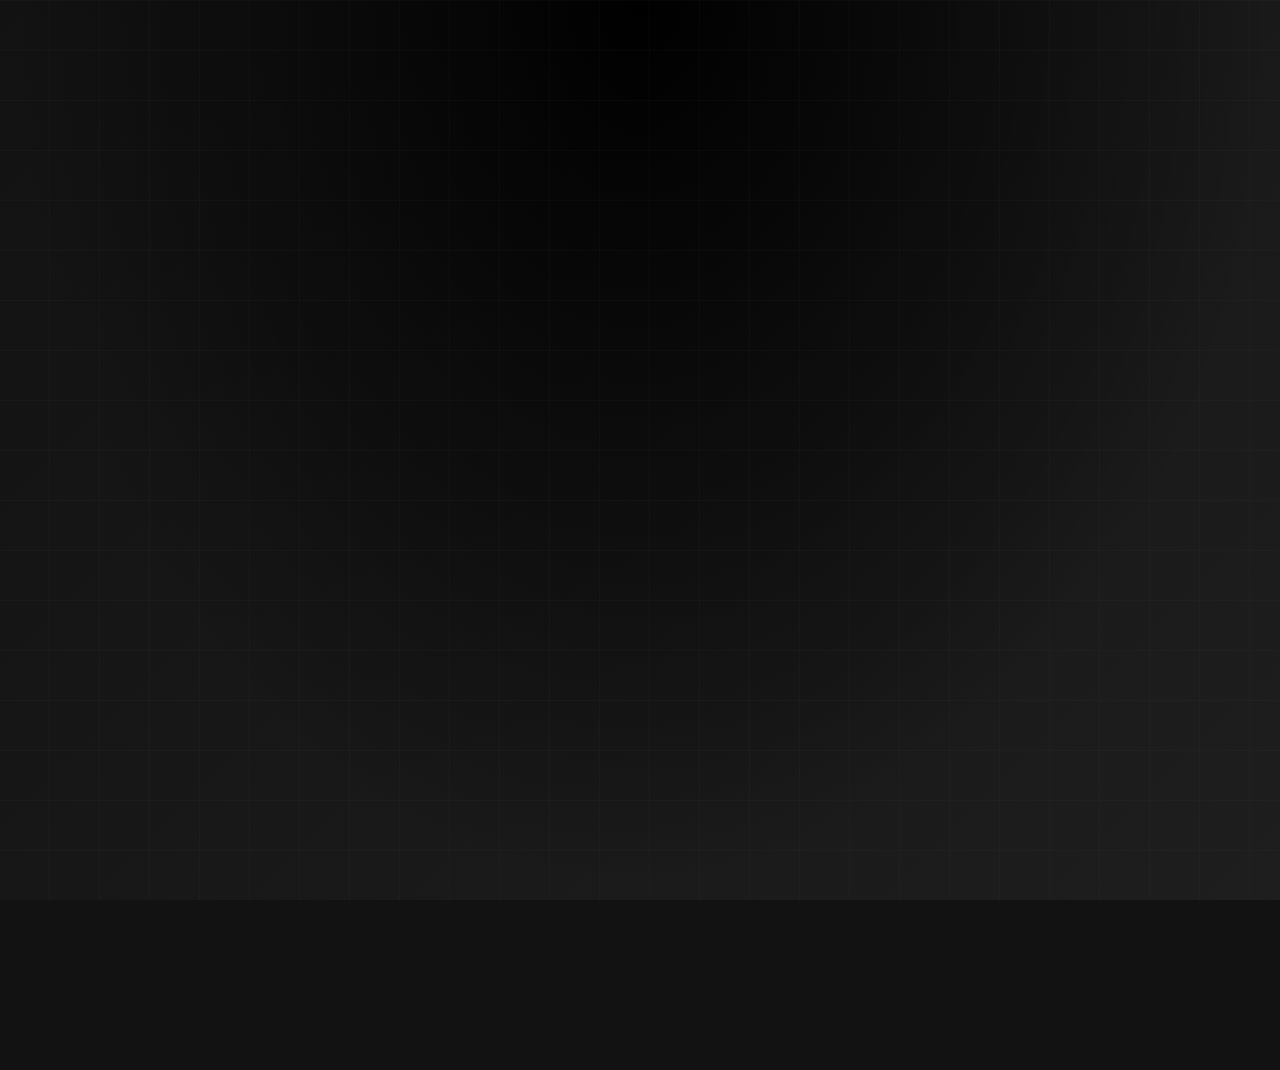
<file: index.html>
<!DOCTYPE html>
<html lang="en">
<head>
    <meta charset="UTF-8">
    <meta name="viewport" content="width=device-width, initial-scale=1.0">
    <title>ASTDX DPS Calculator</title>


    <link rel="preconnect" href="https://fonts.googleapis.com">
    <link rel="preconnect" href="https://fonts.gstatic.com" crossorigin>
    <link href="https://fonts.googleapis.com/css2?family=Fredoka:wght@300;400;500;600;700&display=swap" rel="stylesheet">
    <!-- ADDED FONT FOR THE NEW BACKGROUND -->
    <link href="https://fonts.googleapis.com/css2?family=Noto+Sans+JP:wght@900&display=swap" rel="stylesheet">


    <link rel="stylesheet" href="style.css">

    <script src="data.js" defer></script>
    <script src="unit_stats.js" defer></script>
    <script src="script.js" defer></script>
</head>
<body>
    <div class="background-design"></div>
    <main>
        <header class="app-header">
            <h1>ASTDX DPS Calculator</h1>
            <p class="subtitle">Ver 1.4.1 - Fixed</p>
            <p class="subtitle">Made by: @riifa_ (@Tr4pC14p on Roblox)</p>
        </header>

        <div class="calculator-container">
            <section class="calculator-card">
                <div class="input-section">
                    <label>Select a Unit</label>
                    <div class="unit-grid-container" id="unitGrid">

                    </div>

                    <div class="current-unit-display placeholder" id="currentUnitDisplay">
                        Select a unit by clicking its image.
                    </div>


                    <div id="unitLevelControl" class="control-group"></div>

                    <div id="traitSelectionControl" class="control-group"></div>


                    <div id="statRollsControl" class="control-group">
                        <label>Stat Rolls (%)</label>
                        <div class="stat-roll-inputs">
                            <div class="stat-roll-group">
                                <label for="dmgRollInput">DMG</label>
                                <div class="input-wrapper">
                                    <input type="number" id="dmgRollInput" min="0" max="15" step="0.01" placeholder="0 - 15">
                                    <span>%</span>
                                </div>
                            </div>
                            <div class="stat-roll-group">
                                <label for="rngRollInput">RNG</label>
                                <div class="input-wrapper">
                                    <input type="number" id="rngRollInput" min="0" max="12.5" step="0.01" placeholder="0 - 12.5">
                                    <span>%</span>
                                </div>
                            </div>
                            <div class="stat-roll-group">
                                <label for="spaRollInput">SPA</label>
                                <div class="input-wrapper">
                                    <input type="number" id="spaRollInput" min="0" max="10" step="0.01" placeholder="0 - 10">
                                    <span>%</span>
                                </div>
                            </div>
                        </div>
                    </div>

 
                    <div id="skillTreeControl" class="control-group"></div>
                </div>
            </section>


            <section class="output-card">
                <div class="dps-output-section placeholder" id="dpsOutputSection">

                </div>
            </section>
        </div>
    </main>
</body>
</html>
</file>
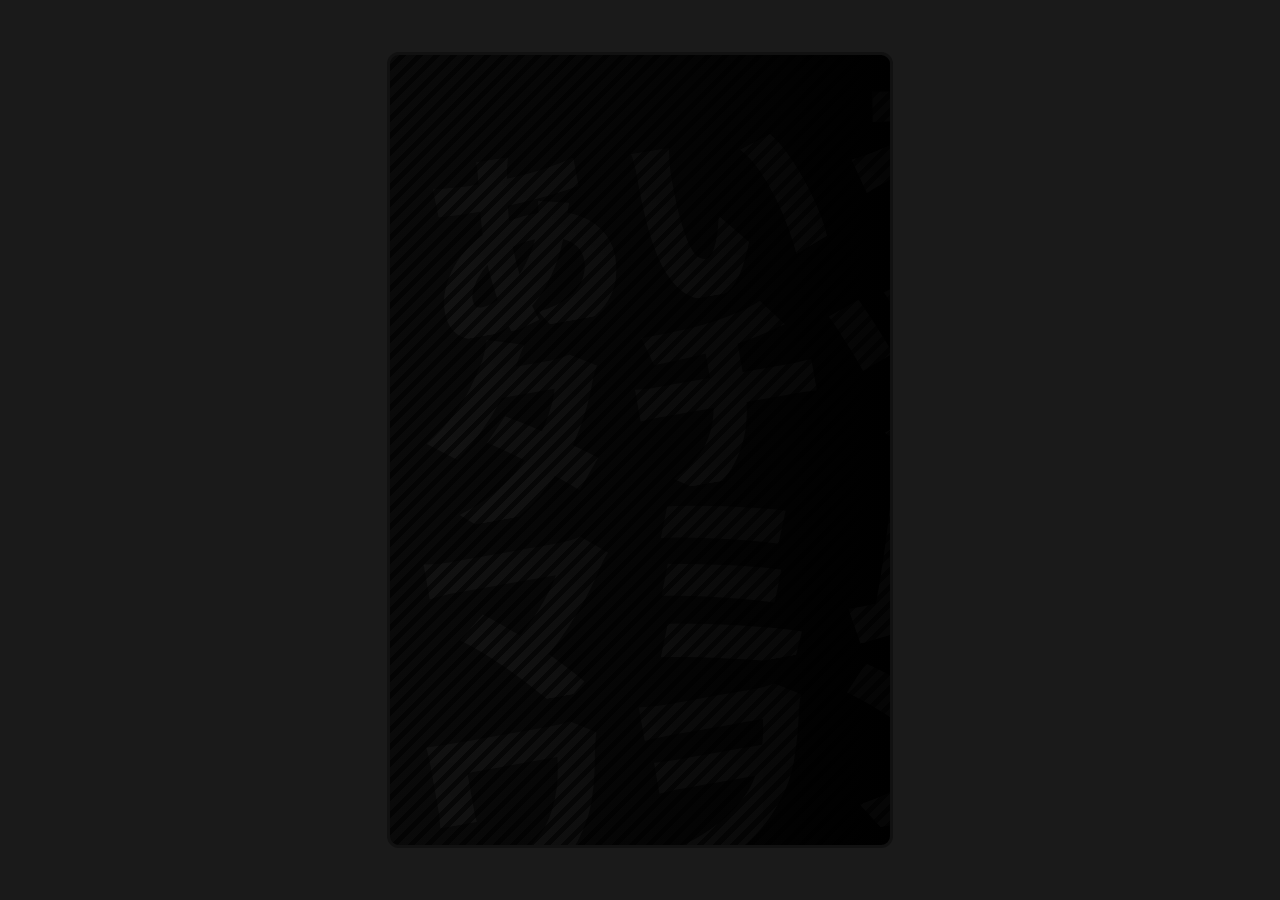
<file: background.html>
<!DOCTYPE html>
<html lang="en">
<head>
    <meta charset="UTF-8">
    <meta name="viewport" content="width=device-width, initial-scale=1.0">
    <title>background thing</title>
    <link rel="preconnect" href="https://fonts.googleapis.com">
    <link rel="preconnect" href="https://fonts.gstatic.com" crossorigin>
    <link href="https://fonts.googleapis.com/css2?family=Noto+Sans+JP:wght@900&display=swap" rel="stylesheet">
    
    <style>
        body {
            display: flex;
            justify-content: center;
            align-items: center;
            height: 100vh;
            margin: 0;
            background-color: #1a1a1a;
        }

        .replicated-background {
            width: 500px;
            height: 790px;
            border-radius: 12px;
            border: 3px solid #111;
            
            position: relative;
            overflow: hidden;

            background: linear-gradient(to right, #0a0a0a, #000000);
        }

        .replicated-background::before {
            content: '';
            position: absolute;
            top: 0; left: 0;
            width: 100%; height: 100%;
            z-index: 2;
            
            --stripe-opacity: 0.6;

            background: repeating-linear-gradient(
                135deg,
                transparent, transparent 7px,
                rgba(0, 0, 0, var(--stripe-opacity)) 7px,
                rgba(0, 0, 0, var(--stripe-opacity)) 12px
            );
        }

        .text-container {
            position: absolute;
            top: 0; left: 0;
            width: 100%; height: 100%;
            z-index: 1;

            display: flex;
            flex-direction: column;
            justify-content: center; 
        }
        
        .text-layer {
            width: 200%;
            display: flex;
            font-family: 'Noto Sans JP', sans-serif;
            font-weight: 900;
            white-space: nowrap;
            user-select: none;
            line-height: 0.9; 
            rotate: -10deg;
        }

        .text-layer span {
            display: block;
            width: 50%;
            padding: 0 20px;
        }

        .layer-1 {
            animation: scroll-right 35s linear infinite;
        }
        .layer-2 {
            animation: scroll-left 35s linear infinite;
        }
        .layer-3 {
            animation: scroll-right 35s linear infinite;
        }
        .layer-4 {
            animation: scroll-left 35s linear infinite;
        }

        .layer-1, .layer-2, .layer-3, .layer-4 {
            font-size: 13rem;
            background: linear-gradient(45deg, #5c5c5c, #000000);
            -webkit-background-clip: text;
            -webkit-text-fill-color: transparent;
            background-clip: text;
            opacity: 0.12;
        }

        @keyframes scroll-right {
            from { transform: translateX(-50%); }
            to   { transform: translateX(0); }
        }

        @keyframes scroll-left {
            from { transform: translateX(0); }
            to   { transform: translateX(-50%); }
        }

    </style>
</head>
<body>

    <div class="replicated-background">
        <div class="text-container">
            <div class="text-layer layer-1">
                <span>あいうえおかきくけこさしすせそ</span>
                <span>あいうえおかきくけこさしすせそ</span>
            </div>
            <div class="text-layer layer-2">
                <span>タチツテトナニヌネノハヒフヘホ</span>
                <span>タチツテトナニヌネノハヒフヘホ</span>
            </div>
            <div class="text-layer layer-3">
                <span>マミムメモヤユヨラリルレロ</span>
                <span>マミムメモヤユヨラリルレロ</span>
            </div>
            <div class="text-layer layer-4">
                <span>ワヲンアイウエオカキクケコサ</span>
                <span>ワヲンアイウエオカキクケコサ</span>
            </div>
        </div>
    </div>

</body>
</html>
</file>
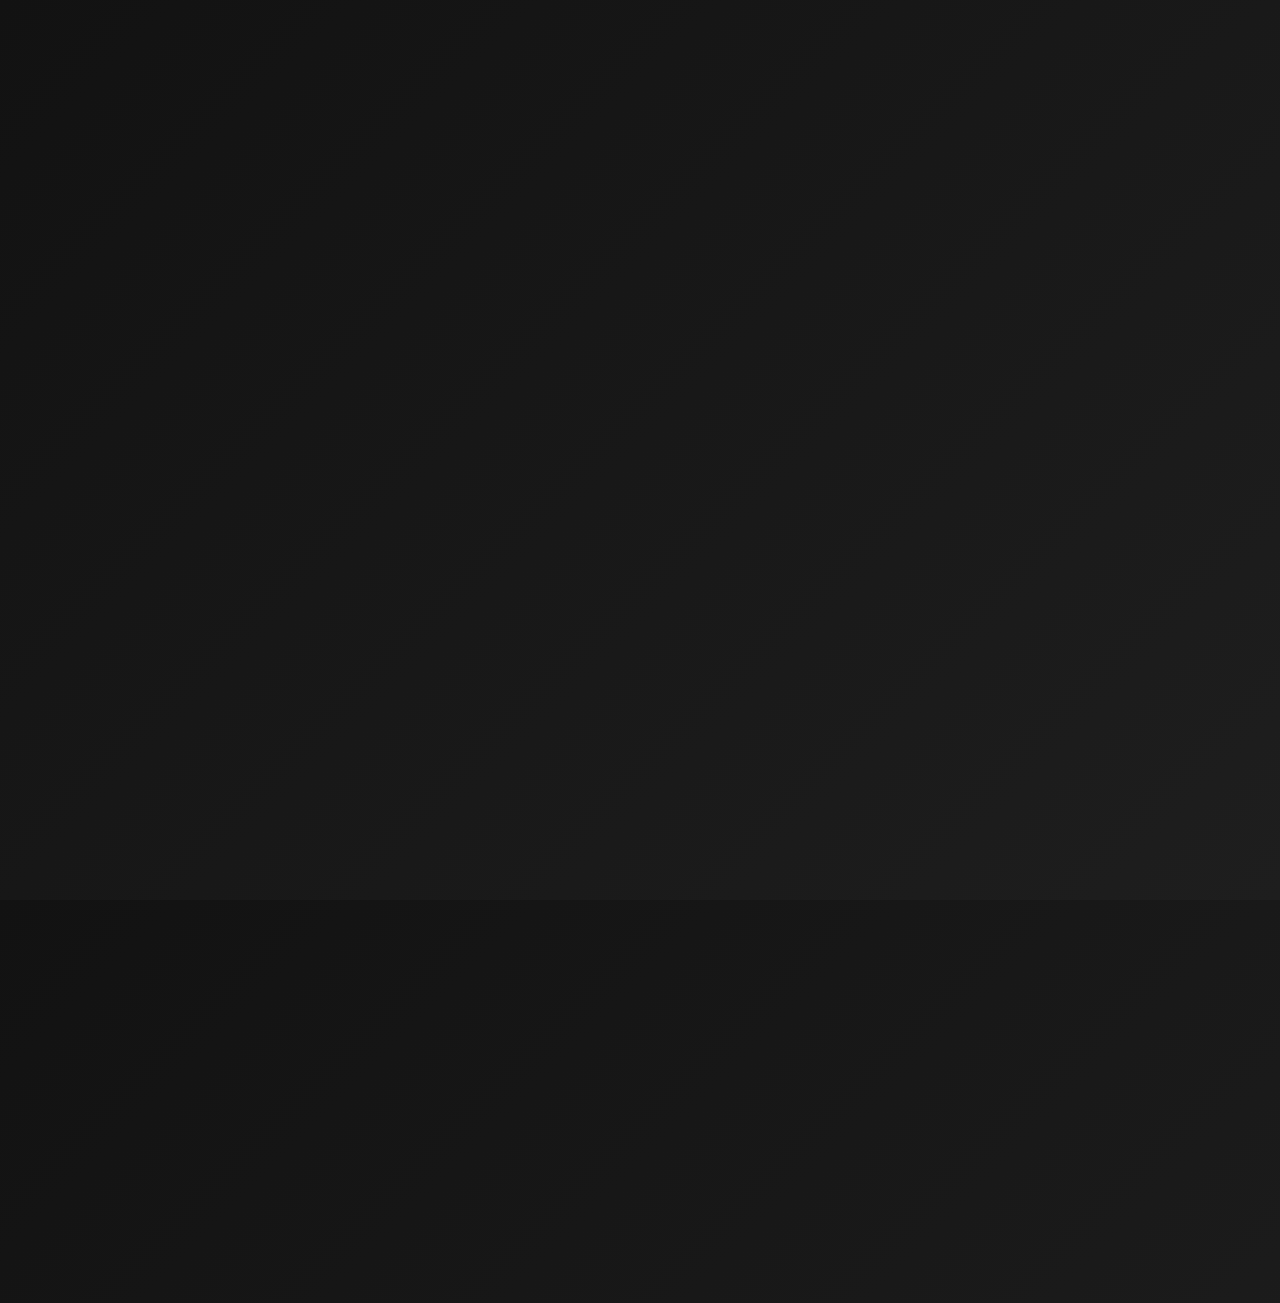
<file: main.html>
<!DOCTYPE html>
<html lang="en">
<head>
    <meta charset="UTF-8">
    <meta name="viewport" content="width=device-width, initial-scale=1.0">
    <title>ASTDX DPS Calculator</title>
    <!-- Google Fonts: Poppins for headings, Montserrat for body text -->
    <link rel="preconnect" href="https://fonts.googleapis.com">
    <link rel="preconnect" href="https://fonts.gstatic.com" crossorigin>
    <link href="https://fonts.googleapis.com/css2?family=Montserrat:wght@300;400;500;600&family=Poppins:wght@600;700&display=swap" rel="stylesheet">
</head>
<body>
    <main>
        <header class="app-header">
            <h1>ASTDX DPS Calculator</h1>
            <p class="subtitle">Ver 1.3.0</p>
        </header>

        <div class="calculator-container">
            <section class="calculator-card">
                <div class="input-section">
                    <label>Select a Unit</label>
                    <div class="unit-grid-container" id="unitGrid">
                        <!-- Units will be populated by JavaScript -->
                    </div>

                    <div class="current-unit-display placeholder" id="currentUnitDisplay">
                        Select a unit by clicking its image.
                    </div>

                    <!-- Unit Level Slider -->
                    <div id="unitLevelControl"></div>

                    <!-- Traits Selection Dropdown -->
                    <div id="traitSelectionControl" class="select-wrapper"></div>

                    <!-- Stat Rolls Input Section -->
                    <div id="statRollsControl">
                        <label>Stat Rolls (%)</label>
                        <div class="stat-roll-inputs">
                            <div class="stat-roll-group">
                                <label for="dmgRollInput">DMG</label>
                                <div class="input-wrapper">
                                    <input type="number" id="dmgRollInput" min="0" max="15" step="0.1" placeholder="0 - 15">
                                    <span>%</span>
                                </div>
                            </div>
                            <div class="stat-roll-group">
                                <label for="rngRollInput">RNG</label>
                                <div class="input-wrapper">
                                    <input type="number" id="rngRollInput" min="0" max="12.5" step="0.1" placeholder="0 - 12.5">
                                    <span>%</span>
                                </div>
                            </div>
                            <div class="stat-roll-group">
                                <label for="spaRollInput">SPA</label>
                                <div class="input-wrapper">
                                    <input type="number" id="spaRollInput" min="0" max="10" step="0.1" placeholder="0 - 10">
                                    <span>%</span>
                                </div>
                            </div>
                        </div>
                    </div>

                    <!-- Skill Tree Selection Dropdown -->
                    <div id="skillTreeControl" class="select-wrapper"></div>
                </div>
            </section>

            <section class="output-card">
                <div class="dps-output-section" id="dpsOutputSection">
                    <!-- Output will be dynamically generated here -->
                </div>
            </section>
        </div>
    </main>

    <script>
        let selectedUnit = '';
        let unitLevel = 80;
        let selectedTrait = 'Traitless';
        let dmgRoll = 0;
        let rngRoll = 0;
        let spaRoll = 0;
        let selectedSkillTree = 'None';

        const units = [
            { name: 'koishi1', path: './images/units/placeholder.png' }, { name: 'koishi2', path: './images/units/placeholder.png' },
            { name: 'koishi3', path: './images/units/placeholder.png' }, { name: 'koishi4', path: './images/units/placeholder.png' },
            { name: 'koishi5', path: './images/units/placeholder.png' }, { name: 'koishi6', path: './images/units/placeholder.png' },
            { name: 'koishi7', path: './images/units/placeholder.png' }, { name: 'koishi8', path: './images/units/placeholder.png' },
            { name: 'koishi9', path: './images/units/placeholder.png' }, { name: 'koishi10', path: './images/units/placeholder.png' },
            { name: 'koishi11', path: './images/units/placeholder.png' }, { name: 'koishi12', path: './images/units/placeholder.png' },
        ];

        const traitsData = [
            { "Traits": "Traitless", "Damage": 0, "Range": 0, "Spa": 0 }, 
            { "Traits": "Tank", "Damage": 0, "Range": 0, "Spa": 0 },
            { "Traits": "Perception 1", "Damage": 0, "Range": 0.03, "Spa": 0 }, 
            { "Traits": "Perception 2", "Damage": 0, "Range": 0.05, "Spa": 0 },
            { "Traits": "Perception 3", "Damage": 0, "Range": 0.07, "Spa": 0 }, 
            { "Traits": "Dexterity 1", "Damage": 0, "Range": 0, "Spa": 0.03 },
            { "Traits": "Dexterity 2", "Damage": 0, "Range": 0, "Spa": 0.05 }, 
            { "Traits": "Dexterity 3", "Damage": 0, "Range": 0, "Spa": 0.07 },
            { "Traits": "Prodigy", "Damage": 0, "Range": 0, "Spa": 0 }, 
            { "Traits": "Zenkai 1", "Damage": 0.05, "Range": 0, "Spa": 0 },
            { "Traits": "Zenkai 2", "Damage": 0.07, "Range": 0, "Spa": 0 }, 
            { "Traits": "Zenkai 3", "Damage": 0.1, "Range": 0, "Spa": 0 },
            { "Traits": "Midas", "Damage": 0, "Range": 0, "Spa": 0 }, 
            { "Traits": "Sharpshooter", "Damage": 0, "Range": 0.15, "Spa": 0 },
            { "Traits": "Tempest", "Damage": 0, "Range": 0, "Spa": 0.1 }, 
            { "Traits": "Companion", "Damage": 0, "Range": 0, "Spa": 0 },
            { "Traits": "Bloodlust", "Damage": 0.1, "Range": 0.1, "Spa": 0 }, 
            { "Traits": "Bloodlust (Max)", "Damage": 0.2, "Range": 0.1, "Spa": 0.1 },
            { "Traits": "Corrupted", "Damage": 0, "Range": 0.075, "Spa": 0.1 }, 
            { "Traits": "Genesis", "Damage": 0.125, "Range": 0.085, "Spa": 0.085 },
            { "Traits": "All Star", "Damage": 3, "Range": 0.1, "Spa": 0.1 }
        ];

        function selectUnit(unitName) {
            selectedUnit = unitName;
            updateSelectedUnit();
            updateOutputDisplay(); // Update output on new selection
            
            document.querySelectorAll('.unit-card.selected').forEach(card => card.classList.remove('selected'));
            const selectedCard = document.querySelector(`[data-unit="${unitName}"]`);
            if (selectedCard) selectedCard.classList.add('selected');
        }

        function updateSelectedUnit() {
            const displayElement = document.getElementById('currentUnitDisplay');
            const hasSelection = !!selectedUnit;
            displayElement.classList.toggle('placeholder', !hasSelection);
            displayElement.innerHTML = hasSelection
                ? `Current Unit: <span>${selectedUnit.replace(/_/g, ' ')}</span>`
                : 'Select a unit by clicking its image.';
        }
        
        // MODIFIED: This function now populates the output card with current inputs
        function updateOutputDisplay() {
            const outputSection = document.getElementById('dpsOutputSection');

            if (!selectedUnit) {
                outputSection.innerHTML = `
                    <h2>Future DPS Output</h2>
                    <p class="placeholder-text">
                        (This is where calculated DPS, stats, and graphs will appear.)
                    </p>`;
                outputSection.classList.add('placeholder');
                return;
            }
            
            outputSection.classList.remove('placeholder');

            outputSection.innerHTML = `
                <h2>Calculation Inputs</h2>
                <ul class="output-stats-list">
                    <li>
                        <strong>Unit:</strong>
                        <span class="value">${selectedUnit.replace(/_/g, ' ')}</span>
                    </li>
                    <li>
                        <strong>Level:</strong>
                        <span class="value">${unitLevel}</span>
                    </li>
                    <li>
                        <strong>Trait:</strong>
                        <span class="value">${selectedTrait}</span>
                    </li>
                    <li>
                        <strong>Stat Rolls:</strong>
                        <span class="value">DMG: ${dmgRoll}% / RNG: ${rngRoll}% / SPA: ${spaRoll}%</span>
                    </li>
                    <li>
                        <strong>Skill Tree:</strong>
                        <span class="value">${selectedSkillTree}</span>
                    </li>
                </ul>
                <div class="final-dps-placeholder">
                    <h3>Final DPS</h3>
                    <p>---</p>
                </div>
            `;
        }
        
        function createLevelSlider() {
            const controlDiv = document.getElementById('unitLevelControl');
            controlDiv.innerHTML = `
                <div class="level-slider-wrapper">
                    <div class="level-info">
                        <label for="unitLevelSlider">Unit Level: </label>
                        <span id="unitLevelValue">${unitLevel}</span>
                    </div>
                    <input type="range" id="unitLevelSlider" min="1" max="80" value="${unitLevel}">
                </div>`;
            
            document.getElementById('unitLevelSlider').oninput = function() {
                unitLevel = parseInt(this.value);
                document.getElementById('unitLevelValue').textContent = unitLevel;
                updateOutputDisplay(); // Update output on change
            };
        }

        function populateTraitsDropdown() {
            const controlDiv = document.getElementById('traitSelectionControl');
            const optionsHTML = traitsData.map(trait => `<option value="${trait.Traits}">${trait.Traits}</option>`).join('');
            controlDiv.innerHTML = `
                <label for="traitSelection">Select a Trait:</label>
                <select id="traitSelection">${optionsHTML}</select>`;
            
            document.getElementById('traitSelection').onchange = function() {
                selectedTrait = this.value;
                updateOutputDisplay(); // Update output on change
            };
        }
        
        function initializeStatRolls() {
            function handleInput(event, statVarSetter) {
                const input = event.target;
                const min = parseFloat(input.min);
                const max = parseFloat(input.max);
                let value = parseFloat(input.value);

                if (isNaN(value)) { statVarSetter(0); return; }
                if (value > max) { value = max; input.value = max; }
                else if (value < min) { value = min; input.value = min; }
                
                statVarSetter(value);
                updateOutputDisplay(); // Update output on change
            }

            document.getElementById('dmgRollInput').addEventListener('input', (e) => handleInput(e, val => dmgRoll = val));
            document.getElementById('rngRollInput').addEventListener('input', (e) => handleInput(e, val => rngRoll = val));
            document.getElementById('spaRollInput').addEventListener('input', (e) => handleInput(e, val => spaRoll = val));
        }

        function populateSkillTreeDropdown() {
            const controlDiv = document.getElementById('skillTreeControl');
            const options = ['None', 'Damage Tree', 'Range Tree', 'Speed Tree'];
            const optionsHTML = options.map(opt => `<option value="${opt}">${opt}</option>`).join('');
            controlDiv.innerHTML = `
                <label for="skillTreeSelection">Select Skill Tree:</label>
                <select id="skillTreeSelection">${optionsHTML}</select>`;
            
            document.getElementById('skillTreeSelection').onchange = function() {
                selectedSkillTree = this.value;
                updateOutputDisplay(); // Update output on change
            };
        }

        function createUnitCard(unit) {
            const fallbackImg = `https://via.placeholder.com/100x100/666666/ffffff?text=${encodeURIComponent(unit.name.substring(0, 3).toUpperCase())}`;
            return `<div class="unit-card" data-unit="${unit.name}"><img src="${unit.path}" alt="${unit.name}" onerror="this.src='${fallbackImg}'"><p>${unit.name.replace(/_/g, ' ')}</p></div>`;
        }

        function initializeUnits() {
            document.getElementById('unitGrid').innerHTML = units.map(createUnitCard).join('');
        }

        document.addEventListener('DOMContentLoaded', function() {
            initializeUnits();
            createLevelSlider();
            populateTraitsDropdown();
            initializeStatRolls();
            populateSkillTreeDropdown();
            updateSelectedUnit();
            updateOutputDisplay(); // Initial call to set placeholder

            document.getElementById('unitGrid').addEventListener('click', (event) => {
                const card = event.target.closest('.unit-card');
                if (card) { selectUnit(card.dataset.unit); }
            });
        });
    </script>

    <style>
        :root {
            --bg-dark: #121212; --bg-light-dark: #1e1e1e; --card-bg: #2a2a2a;
            --text-primary: #e0e0e0; --text-secondary: #a0a0a0; --accent-blue: #007bff;
            --accent-green: #28a745; --border-color: #444; --input-bg: #333;
            --shadow-color: rgba(0, 0, 0, 0.4); --font-poppins: 'Poppins', sans-serif;
            --font-montserrat: 'Montserrat', sans-serif;
        }
        * { box-sizing: border-box; margin: 0; padding: 0; }
        html { height: 100%; }
        body {
            font-family: var(--font-montserrat); color: var(--text-primary);
            background: linear-gradient(135deg, var(--bg-dark) 0%, var(--bg-light-dark) 100%);
            min-height: 100vh; overflow-y: scroll; -webkit-font-smoothing: antialiased;
            -moz-osx-font-smoothing: grayscale;
        }
        main {
            display: flex; flex-direction: column; gap: 2.5rem; align-items: center;
            padding: 2rem; max-width: 1500px;
            width: 100%; margin: 2rem auto;
            animation: fadeIn 0.8s ease-out 0.4s forwards; opacity: 0;
        }
        .app-header {
            text-align: center; animation: slideInTop 0.8s ease-out 0.2s forwards; opacity: 0;
        }
        .app-header h1 {
            font-family: var(--font-poppins); font-size: clamp(2rem, 5vw, 3.5rem);
            color: var(--accent-blue); margin-bottom: 0.5rem;
            text-shadow: 0 0 15px rgba(0, 123, 255, 0.4), 0 0 30px rgba(0, 123, 255, 0.2);
        }
        .app-header .subtitle {
            font-size: clamp(0.9rem, 2vw, 1.2rem); color: var(--text-secondary); font-weight: 300;
        }
        .calculator-container { display: flex; gap: 2rem; width: 100%; align-items: flex-start; }
        .calculator-card, .output-card {
            background-color: var(--card-bg); border-radius: 15px; padding: 2.5rem;
            box-shadow: 0 10px 30px var(--shadow-color); border: 1px solid var(--border-color);
            transition: transform 0.3s ease, box-shadow 0.3s ease;
            display: flex; flex-direction: column;
        }
        .calculator-card { flex: 2; }
        .output-card { flex: 3; }
        .calculator-card:hover, .output-card:hover { transform: translateY(-5px); box-shadow: 0 15px 40px var(--shadow-color); }
        .input-section { display: flex; flex-direction: column; gap: 0.8rem; }
        .input-section > label { font-size: 1.1rem; font-weight: 500; color: var(--text-primary); margin-bottom: 0.5rem; }
        .unit-grid-container {
            display: grid; grid-template-columns: repeat(auto-fill, minmax(100px, 1fr));
            gap: 1rem; padding: 1rem; max-height: 400px; overflow-y: auto;
            border: 1px solid var(--border-color); border-radius: 8px; background-color: var(--input-bg);
        }
        .unit-card {
            display: flex; flex-direction: column; align-items: center; gap: 0.5rem;
            padding: 0.75rem; border: 2px solid transparent; border-radius: 10px;
            background-color: var(--card-bg); cursor: pointer; transition: all 0.2s ease-in-out;
            text-align: center; box-shadow: 0 4px 10px rgba(0, 0, 0, 0.2);
        }
        .unit-card:hover { border-color: var(--accent-blue); transform: translateY(-3px); }
        .unit-card.selected { border-color: var(--accent-green); box-shadow: 0 0 0 4px rgba(40, 167, 69, 0.4); }
        .unit-card img { width: 90px; height: 90px; object-fit: cover; border-radius: 8px; }
        .unit-card p { font-size: 0.85rem; font-weight: 500; color: var(--text-primary); text-transform: capitalize; pointer-events: none; }
        .unit-grid-container::-webkit-scrollbar { width: 8px; }
        .unit-grid-container::-webkit-scrollbar-track { background: var(--bg-dark); }
        .unit-grid-container::-webkit-scrollbar-thumb { background: var(--accent-blue); border-radius: 10px; }
        .current-unit-display { font-size: 0.95rem; color: var(--text-secondary); margin-top: 0.5rem; }
        .current-unit-display span { font-weight: 600; color: var(--accent-blue); text-transform: capitalize; }
        .current-unit-display.placeholder { font-style: italic; }
        
        #unitLevelControl, #traitSelectionControl, #statRollsControl, #skillTreeControl {
            margin-top: 1rem; padding-top: 1rem; border-top: 1px dashed var(--border-color);
        }
        .level-slider-wrapper, .select-wrapper, #statRollsControl {
            display: flex; flex-direction: column; gap: 0.8rem; align-items: flex-start;
        }
        .level-info label, .select-wrapper > label, #statRollsControl > label { font-size: 1.1rem; font-weight: 500; }
        .level-info { display: flex; align-items: center; gap: 0.5rem; }
        .level-info #unitLevelValue { font-size: 1.1rem; font-weight: 600; color: var(--accent-green); }
        #unitLevelSlider { width: 100%; -webkit-appearance: none; appearance: none; background: transparent; cursor: pointer; }
        #unitLevelSlider::-webkit-slider-runnable-track { background: var(--input-bg); border-radius: 5px; height: 8px; }
        #unitLevelSlider::-webkit-slider-thumb {
            -webkit-appearance: none; appearance: none; background-color: var(--accent-blue); border: 1px solid var(--text-primary);
            border-radius: 50%; width: 20px; height: 20px; margin-top: -6px;
        }
        .select-wrapper { position: relative; width: 100%; }
        #traitSelection, #skillTreeSelection {
            width: 100%; padding: 0.75rem 1rem; background-color: var(--input-bg); border: 1px solid var(--border-color);
            border-radius: 8px; color: var(--text-primary); font-family: var(--font-montserrat); font-size: 1rem;
            appearance: none; -webkit-appearance: none; cursor: pointer;
            background-image: url("data:image/svg+xml,%3Csvg xmlns='http://www.w3.org/2000/svg' viewBox='0 0 24 24' fill='%23a0a0a0'%3E%3Cpath d='M7 10l5 5 5-5z'/%3E%3C/svg%3E");
            background-repeat: no-repeat; background-position: right 0.75rem center; background-size: 1.25rem;
        }
        #traitSelection:focus, #skillTreeSelection:focus { outline: none; border-color: var(--accent-blue); }

        .stat-roll-inputs { display: grid; grid-template-columns: repeat(3, 1fr); gap: 1rem; width: 100%; }
        .stat-roll-group { display: flex; flex-direction: column; gap: 0.5rem; }
        .stat-roll-group > label { font-size: 0.9rem; color: var(--text-secondary); font-weight: 500; }
        .stat-roll-group .input-wrapper { position: relative; display: flex; align-items: center; }
        .stat-roll-group input[type="number"] {
            width: 100%; padding: 0.75rem 2.2rem 0.75rem 1rem; background-color: var(--input-bg);
            border: 1px solid var(--border-color); border-radius: 8px; color: var(--text-primary);
            font-size: 1rem; -moz-appearance: textfield;
        }
        .stat-roll-group input[type="number"]::-webkit-outer-spin-button,
        .stat-roll-group input[type="number"]::-webkit-inner-spin-button { -webkit-appearance: none; margin: 0; }
        .stat-roll-group input[type="number"]:focus { outline: none; border-color: var(--accent-blue); }
        .stat-roll-group .input-wrapper span { position: absolute; right: 1rem; color: var(--text-secondary); pointer-events: none; }

        /* MODIFIED/NEW: Styles for the output section */
        .dps-output-section {
            background-color: var(--bg-light-dark); border-radius: 10px; padding: 1.5rem;
            border: 1px dashed var(--border-color); flex-grow: 1; 
            display: flex; flex-direction: column; justify-content: flex-start;
            text-align: left;
        }
        .dps-output-section.placeholder {
            justify-content: center;
            text-align: center;
        }
        .dps-output-section h2 {
            font-family: var(--font-poppins); font-size: 1.8rem; color: var(--accent-green);
            margin-bottom: 1.5rem; text-shadow: 0 0 10px rgba(40, 167, 69, 0.3);
            text-align: center;
        }
        .dps-output-section .placeholder-text { color: var(--text-secondary); font-style: italic; font-size: 0.9rem; }

        .output-stats-list {
            list-style: none; padding: 0; margin: 0;
            display: flex; flex-direction: column; gap: 1rem;
            width: 100%;
        }
        .output-stats-list li {
            display: flex; justify-content: space-between; align-items: center;
            padding-bottom: 1rem;
            border-bottom: 1px solid var(--border-color);
            font-size: 1rem;
        }
        .output-stats-list li:last-child {
            border-bottom: none;
        }
        .output-stats-list li strong {
            color: var(--text-secondary);
            font-weight: 500;
        }
        .output-stats-list li .value {
            color: var(--text-primary);
            font-weight: 600;
            text-align: right;
            text-transform: capitalize;
        }

        .final-dps-placeholder {
            margin-top: auto; /* Pushes to the bottom */
            padding-top: 1.5rem;
            border-top: 1px solid var(--border-color);
            text-align: center;
        }
        .final-dps-placeholder h3 {
            font-family: var(--font-poppins);
            color: var(--accent-blue);
            font-size: 1.5rem;
            margin-bottom: 0.5rem;
        }
        .final-dps-placeholder p {
            font-size: 2.5rem;
            font-weight: 700;
            color: var(--text-secondary);
        }
        
        @keyframes fadeIn { from { opacity: 0; } to { opacity: 1; } }
        @keyframes slideInTop { from { transform: translateY(-20px); opacity: 0; } to { transform: translateY(0); opacity: 1; } }
        
        @media (max-width: 1024px) { .calculator-container { flex-direction: column; } }
        @media (max-width: 768px) {
            main { padding: 1rem; gap: 2rem; margin: 1.5rem auto; }
            .app-header h1 { font-size: 2.5rem; }
            .calculator-card, .output-card { padding: 1.8rem; }
            .dps-output-section h2 { font-size: 1.6rem; }
        }
        @media (max-width: 480px) {
            main { margin: 1rem auto; }
            .app-header h1 { font-size: 2rem; }
            .calculator-card, .output-card { padding: 1.5rem; }
            .unit-grid-container { grid-template-columns: repeat(auto-fill, minmax(70px, 1fr)); }
            .dps-output-section h2 { font-size: 1.4rem; }
            .stat-roll-inputs { grid-template-columns: 1fr; gap: 0.75rem; }
            .output-stats-list li { flex-direction: column; align-items: flex-start; gap: 0.25rem; }
            .output-stats-list li .value { text-align: left; }
            .final-dps-placeholder p { font-size: 2rem; }
        }
    </style>
</body>
</html>
</file>
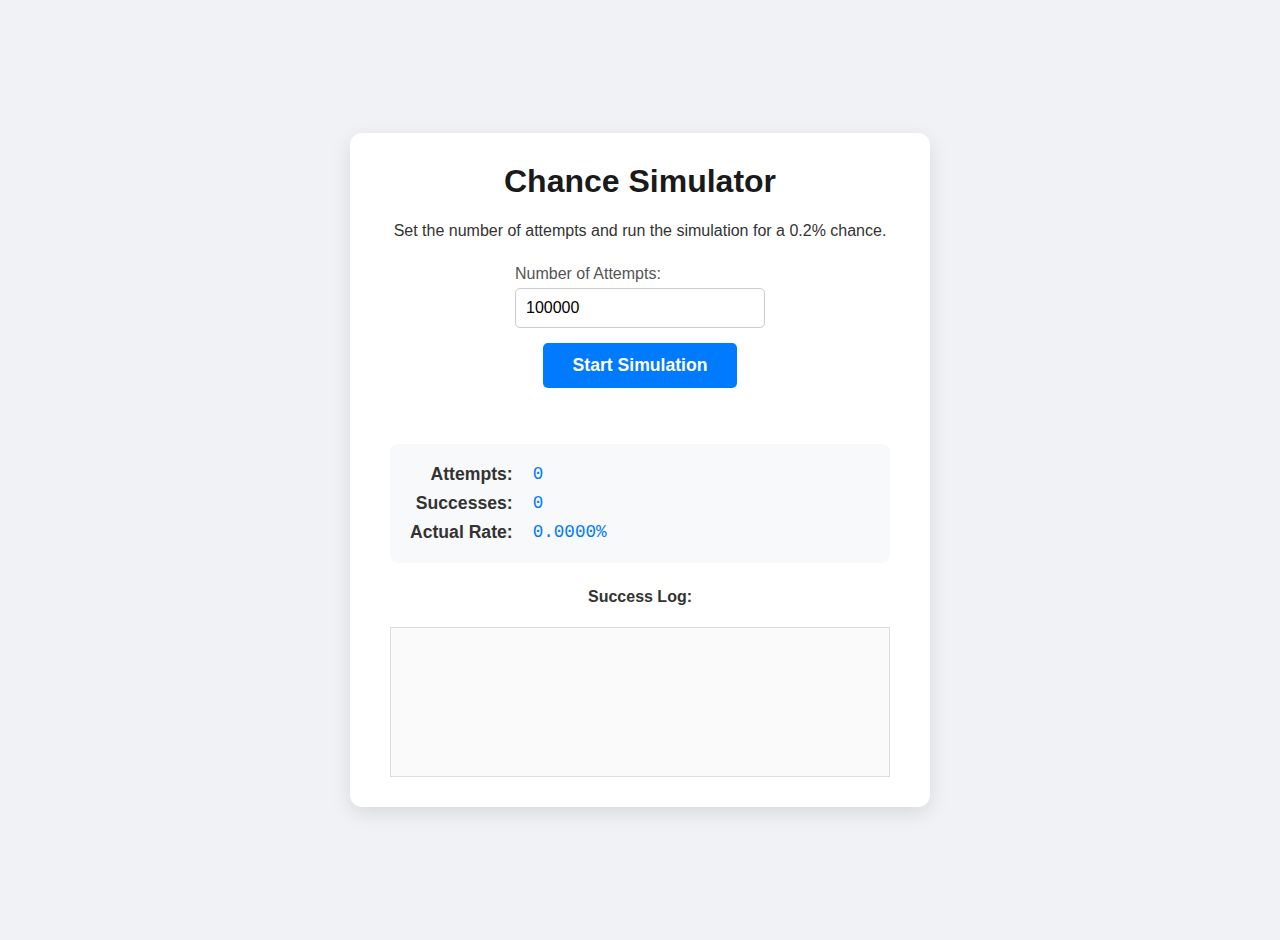
<file: roll.html>
<!DOCTYPE html>
<html lang="en">
<head>
    <meta charset="UTF-8">
    <meta name="viewport" content="width=device-width, initial-scale=1.0">
    <title>Advanced Chance Simulator</title>
    <style>
        body {
            font-family: -apple-system, BlinkMacSystemFont, "Segoe UI", Roboto, Helvetica, Arial, sans-serif;
            display: flex;
            justify-content: center;
            align-items: center;
            min-height: 100vh;
            margin: 0;
            background-color: #f0f2f5;
            color: #333;
            padding: 20px;
        }
        .container {
            width: 100%;
            max-width: 500px;
            text-align: center;
            padding: 30px 40px;
            background-color: white;
            border-radius: 12px;
            box-shadow: 0 6px 20px rgba(0, 0, 0, 0.1);
        }
        h1 {
            color: #1a1a1a;
            margin-top: 0;
        }
        .controls {
            display: flex;
            flex-direction: column;
            gap: 15px;
            margin: 25px 0;
            align-items: center;
        }
        .input-group {
            display: flex;
            flex-direction: column;
            align-items: flex-start;
            width: 100%;
            max-width: 250px;
        }
        .input-group label {
            margin-bottom: 5px;
            font-weight: 500;
            color: #555;
        }
        #attemptsInput {
            width: 100%;
            padding: 10px;
            font-size: 1rem;
            border-radius: 5px;
            border: 1px solid #ccc;
            box-sizing: border-box; /* Important for padding and width */
        }
        #startButton {
            padding: 12px 30px;
            font-size: 1.1rem;
            font-weight: bold;
            cursor: pointer;
            border: none;
            border-radius: 5px;
            background-color: #007bff;
            color: white;
            transition: background-color 0.2s, transform 0.1s;
        }
        #startButton:hover {
            background-color: #0056b3;
        }
        #startButton:disabled {
            background-color: #999;
            cursor: not-allowed;
        }
        #progress {
            width: 100%;
            height: 10px;
            margin-top: 10px;
        }
        .stats {
            display: grid;
            grid-template-columns: auto 1fr;
            gap: 8px 20px;
            text-align: left;
            font-size: 1.1rem;
            margin: 25px 0;
            padding: 20px;
            background-color: #f8f9fa;
            border-radius: 8px;
        }
        .stats .label {
            font-weight: bold;
            color: #333;
            text-align: right;
        }
        .stats .value {
            font-family: monospace;
            color: #007bff;
        }
        #log {
            font-size: 0.9rem;
            font-family: monospace;
            height: 150px;
            width: 100%;
            overflow-y: scroll;
            border: 1px solid #ddd;
            background-color: #fafafa;
            padding: 10px;
            text-align: left;
            box-sizing: border-box; /* Ensures padding is included in width */
        }
    </style>
</head>
<body>

    <div class="container">
        <h1>Chance Simulator</h1>
        <p>Set the number of attempts and run the simulation for a 0.2% chance.</p>

        <div class="controls">
            <div class="input-group">
                <label for="attemptsInput">Number of Attempts:</label>
                <input type="number" id="attemptsInput" value="100000" min="1">
            </div>
            <button id="startButton">Start Simulation</button>
            <progress id="progressBar" value="0" max="100" style="visibility: hidden;"></progress>
        </div>

        <div class="stats">
            <div class="label">Attempts:</div><div class="value" id="attempts">0</div>
            <div class="label">Successes:</div><div class="value" id="successes">0</div>
            <div class="label">Actual Rate:</div><div class="value" id="rate">0.0000%</div>
        </div>
        
        <h4>Success Log:</h4>
        <div id="log"></div>
    </div>

    <script>
        // --- CONFIGURATION ---
        const CHANCE = 0.002; // This is 0.2%
        const CHUNK_SIZE = 50000; // Process 50,000 attempts at a time to prevent freezing

        // --- DOM ELEMENTS ---
        const startButton = document.getElementById('startButton');
        const attemptsInput = document.getElementById('attemptsInput');
        const progressBar = document.getElementById('progressBar');
        
        const attemptsSpan = document.getElementById('attempts');
        const successesSpan = document.getElementById('successes');
        const rateSpan = document.getElementById('rate');
        const logDiv = document.getElementById('log');

        // --- STATE VARIABLES ---
        let totalAttempts = 0;
        let currentAttempts = 0;
        let successes = 0;
        let isRunning = false;

        // --- The core simulation function ---
        function runSimulationChunk() {
            if (currentAttempts >= totalAttempts || !isRunning) {
                // Simulation is finished or stopped
                finalizeSimulation();
                return;
            }

            const attemptsInThisChunk = Math.min(CHUNK_SIZE, totalAttempts - currentAttempts);
            for (let i = 0; i < attemptsInThisChunk; i++) {
                if (Math.random() < CHANCE) {
                    successes++;
                    logSuccess(currentAttempts + i + 1);
                }
            }
            currentAttempts += attemptsInThisChunk;
            
            updateDisplay();
            
            // Schedule the next chunk to run without blocking the UI
            setTimeout(runSimulationChunk, 0);
        }
        
        function finalizeSimulation() {
            isRunning = false;
            updateDisplay(); // Final update
            startButton.disabled = false;
            attemptsInput.disabled = false;
            startButton.textContent = 'Start Simulation';
            console.log("Simulation finished.");
        }
        
        // --- Helper function to update the numbers on the screen ---
        function updateDisplay() {
            attemptsSpan.textContent = currentAttempts.toLocaleString();
            successesSpan.textContent = successes.toLocaleString();
            
            const currentRate = currentAttempts > 0 ? (successes / currentAttempts) * 100 : 0;
            rateSpan.textContent = currentRate.toFixed(4) + '%';
            
            progressBar.value = (currentAttempts / totalAttempts) * 100;
        }

        // --- Helper function to add a message to the log on success ---
        function logSuccess(attemptNumber) {
            const logEntry = document.createElement('div');
            logEntry.textContent = `Success #${successes} at attempt ${attemptNumber.toLocaleString()}`;
            logDiv.prepend(logEntry); // Add new log to the top
        }
        
        // --- Event Listener for the button ---
        startButton.addEventListener('click', () => {
            const desiredAttempts = parseInt(attemptsInput.value, 10);
            
            if (isNaN(desiredAttempts) || desiredAttempts <= 0) {
                alert("Please enter a valid number of attempts greater than 0.");
                return;
            }

            // --- Reset state for a new simulation ---
            totalAttempts = desiredAttempts;
            currentAttempts = 0;
            successes = 0;
            isRunning = true;
            logDiv.innerHTML = ''; // Clear previous log
            
            // --- Update UI for running state ---
            startButton.disabled = true;
            attemptsInput.disabled = true;
            startButton.textContent = 'Running...';
            progressBar.style.visibility = 'visible';
            
            updateDisplay();
            
            // --- Start the simulation ---
            runSimulationChunk();
        });
    </script>

</body>
</html>
</file>
<file: style.css>
:root {
    --bg-dark: #121212;
    --bg-light-dark: #1e1e1e;
    --card-bg: #2a2a2a;
    --text-primary: #e0e0e0;
    --text-secondary: #a0a0a0;
    --accent-blue: #007bff;
    --accent-green: #00FFA3; /* Vibrant green */
    --border-color: #444;
    --input-bg: #333;
    --shadow-color: rgba(0, 0, 0, 0.4);
    --font-poppins: 'Fredoka', sans-serif;
    --font-montserrat: 'Fredoka', sans-serif;
}

/* --- Base & Reset --- */
* {
    box-sizing: border-box;
    margin: 0;
    padding: 0;
}

html {
    height: 100%;
}

body {
    font-family: var(--font-montserrat);
    color: var(--text-primary);
    background-color: var(--bg-dark);
    min-height: 100vh;
    overflow-y: scroll;
    -webkit-font-smoothing: antialiased;
    -moz-osx-font-smoothing: grayscale;
}

.background-design {
    position: fixed;
    top: 0;
    left: 0;
    width: 100%;
    height: 100%;
    z-index: -1;
    background-color: var(--bg-dark);
    background-image:
        repeating-linear-gradient(0deg, transparent, transparent 49px, rgba(255, 255, 255, 0.04) 50px),
        repeating-linear-gradient(90deg, transparent, transparent 49px, rgba(255, 255, 255, 0.04) 50px),
        radial-gradient(ellipse at 50% 0%, rgb(0, 0, 0) 0%, transparent 70%),
        linear-gradient(135deg, var(--bg-dark) 0%, var(--bg-light-dark) 100%);
    background-size: 50px 50px, 50px 50px, 100% 100%, 100% 100%;
    animation: scroll-background 20s linear infinite;
}

main {
    display: flex;
    flex-direction: column;
    gap: 2.5rem;
    align-items: center;
    padding: 2rem;
    max-width: 1500px;
    width: 100%;
    margin: 2rem auto;
    animation: fadeIn 0.8s ease-out 0.4s forwards;
    opacity: 0;
}

.app-header {
    text-align: center;
    animation: slideInTop 0.8s ease-out 0.2s forwards;
    opacity: 0;
}

.calculator-container {
    display: flex;
    gap: 2rem;
    width: 100%;
    align-items: flex-start;
}

/* --- Cards --- */
.calculator-card, .output-card {
    background-color: var(--card-bg);
    border-radius: 15px;
    padding: 2.5rem;
    box-shadow: 0 10px 30px var(--shadow-color);
    border: 1px solid var(--border-color);
    transition: transform 0.3s ease, box-shadow 0.3s ease;
    display: flex;
    flex-direction: column;
}

.calculator-card {
    flex: 2;
    max-height: 95vh; 
    overflow-y: auto; 
}
.output-card { flex: 3; }
.calculator-card:hover, .output-card:hover {
    transform: translateY(-5px);
    box-shadow: 0 15px 40px var(--shadow-color);
}

/* --- Input Components --- */
.input-section {
    display: flex;
    flex-direction: column;
    gap: 0.8rem; 
}

.input-section > label {
    font-size: 1.1rem;
    font-weight: 500;
    color: var(--text-primary);
    margin-bottom: 0.5rem;
}

/* Unit Selection Header with Search */
.unit-selection-header {
    display: flex;
    justify-content: space-between;
    align-items: center;
    gap: 1rem;
    margin-bottom: 0.5rem;
}

.unit-selection-header label {
    font-size: 1.1rem;
    font-weight: 500;
    color: var(--text-primary);
    margin: 0;
    white-space: nowrap;
}

/* Search Bar Styling */
.search-bar-container {
    position: relative;
    width: 250px;
    max-width: 40%;
    flex-shrink: 0;
    flex-wrap: wrap;
}

#unitSearchInput {
    width: 100%;
    padding: 0.6rem 1rem 0.6rem 2.5rem;
    background-color: var(--input-bg);
    border: 1px solid var(--border-color);
    border-radius: 25px;
    color: var(--text-primary);
    font-family: var(--font-montserrat);
    font-size: 0.9rem;
    transition: all 0.3s ease;
    outline: none;
}

#unitSearchInput::placeholder {
    color: var(--text-secondary);
    font-style: italic;
}

#unitSearchInput:focus {
    border-color: var(--accent-blue);
    box-shadow: 0 0 0 3px rgba(0, 123, 255, 0.1);
    transform: translateY(-1px);
}

.search-bar-container::before {
    content: '';
    position: absolute;
    left: 0.8rem;
    top: 50%;
    transform: translateY(-50%);
    width: 16px;
    height: 16px;
    pointer-events: none;
    opacity: 0.6;
    background-image: url("data:image/svg+xml,%3Csvg xmlns='http://www.w3.org/2000/svg' viewBox='0 0 24 24' fill='none' stroke='%23a0a0a0' stroke-width='2' stroke-linecap='round' stroke-linejoin='round'%3E%3Ccircle cx='11' cy='11' r='8'/%3E%3Cpath d='m21 21-4.35-4.35'/%3E%3C/svg%3E");
    background-size: contain;
    background-repeat: no-repeat;
    background-position: center;
    z-index: 1;
}

.search-bar-container:focus-within::before {
    opacity: 0.8;
}

.current-unit-display {
    font-size: 0.95rem;
    color: var(--text-secondary);
    margin-top: 0.5rem;
}
.current-unit-display span {
    font-weight: 600;
    color: var(--accent-blue);
    text-transform: capitalize;
}
.current-unit-display.placeholder { font-style: italic; }

.control-group {
    margin-top: 1rem;
    padding-top: 1rem;
    border-top: 1px dashed var(--border-color);
    display: flex;
    flex-direction: column;
    gap: 0.8rem;
    align-items: flex-start;
}

.control-group > label {
    font-size: 1.1rem;
    font-weight: 500;
}

/* Unit Grid */
.unit-grid-container {
    display: grid;
    grid-template-columns: repeat(auto-fill, minmax(100px, 1fr));
    gap: 1rem;
    padding: 1rem;
    max-height: 400px;
    overflow-y: auto;
    border: 1px solid var(--border-color);
    border-radius: 8px;
    background-color: var(--input-bg);
}

.unit-card {
    display: flex;
    flex-direction: column;
    align-items: center;
    gap: 0.5rem;
    padding: 0.75rem;
    border: 2px solid transparent;
    border-radius: 10px;
    background-color: var(--card-bg);
    cursor: pointer;
    transition: all 0.2s ease-in-out;
    text-align: center;
    box-shadow: 0 4px 10px rgba(0, 0, 0, 0.2);
}
.unit-card:hover {
    border-color: var(--accent-blue);
    transform: translateY(-3px);
}
.unit-card.selected {
    border-color: var(--accent-green);
    box-shadow: 0 0 0 4px #00ffa366;
}
.unit-card img {
    width: 90px;
    height: 90px;
    object-fit: cover;
    border-radius: 8px;
    pointer-events: none;
}
.unit-card p {
    font-size: 0.85rem;
    font-weight: 500;
    color: var(--text-primary);
    text-transform: capitalize;
    pointer-events: none;
}


.unit-grid-container::-webkit-scrollbar,
.calculator-card::-webkit-scrollbar {
    width: 8px;
}

.calculator-card::-webkit-scrollbar {
    width: 5px;
}

.unit-grid-container::-webkit-scrollbar-track,
.calculator-card::-webkit-scrollbar-track {
    background: var(--bg-dark);
}

.unit-grid-container::-webkit-scrollbar-thumb {
    background: var(--accent-blue);
    border-radius: 10px;
}

.calculator-card::-webkit-scrollbar-thumb {
    background: #575757;
    border-radius: 10px;
}

/* Level Slider */
.level-info { display: flex; align-items: center; gap: 0.5rem; }
.level-info label { font-size: 1.1rem; font-weight: 500; }
.level-info #unitLevelValue {
    font-size: 1.1rem;
    font-weight: 600;
    color: var(--accent-green);
}
#unitLevelSlider {
    width: 100%;
    -webkit-appearance: none;
    appearance: none;
    background: transparent;
    cursor: pointer;
}
#unitLevelSlider::-webkit-slider-runnable-track {
    background: var(--input-bg);
    border-radius: 5px;
    height: 8px;
}
#unitLevelSlider::-webkit-slider-thumb {
    -webkit-appearance: none;
    appearance: none;
    background-color: var(--accent-blue);
    border: 1px solid var(--text-primary);
    border-radius: 50%;
    width: 20px;
    height: 20px;
    margin-top: -6px;
}

/* Dropdown Selects */
.select-wrapper { position: relative; width: 100%; }
#traitSelection, #skillTreeSelection, #onFieldBuffsSelection {
    width: 100%;
    padding: 0.75rem 1rem;
    background-color: var(--input-bg);
    border: 1px solid var(--border-color);
    border-radius: 8px;
    color: var(--text-primary);
    font-family: var(--font-montserrat);
    font-size: 1rem;
    appearance: none;
    -webkit-appearance: none;
    cursor: pointer;
    background-image: url("data:image/svg+xml,%3Csvg xmlns='http://www.w3.org/2000/svg' viewBox='0 0 24 24' fill='%23a0a0a0'%3E%3Cpath d='M7 10l5 5 5-5z'/%3E%3C/svg%3E");
    background-repeat: no-repeat;
    background-position: right 0.75rem center;
    background-size: 1.25rem;
}
#traitSelection:focus, #skillTreeSelection:focus, #onFieldBuffsSelection:focus {
    outline: none;
    border-color: var(--accent-blue);
}

/* Trait Roll UI */
.trait-roll-container {
    display: flex;
    align-items: center;
    gap: 1rem;
    width: 100%;
}
.trait-roll-container .select-wrapper {
    flex-grow: 1;
}
.roll-btn {
    background-color: #9b59b6;
    color: white;
    border: 1px solid #8e44ad;
    padding: 0.65rem 1.25rem;
    border-radius: 6px;
    font-family: var(--font-montserrat);
    font-weight: 600;
    cursor: pointer;
    transition: all 0.2s ease;
    white-space: nowrap;
}
.roll-btn:hover {
    background-color: #8e44ad;
    transform: translateY(-2px);
    box-shadow: 0 4px 10px rgba(142, 68, 173, 0.4);
}
.roll-counter-wrapper {
    font-size: 0.9rem;
    color: var(--text-secondary);
    white-space: nowrap;
}
#rollCounter {
    font-weight: 700;
    color: var(--text-primary);
    background-color: var(--input-bg);
    padding: 0.2rem 0.5rem;
    border-radius: 4px;
    margin-left: 0.25rem;
}


/* Stat Roll Inputs */
.stat-roll-inputs {
    display: grid;
    grid-template-columns: repeat(3, 1fr);
    gap: 1rem;
    width: 100%;
}
.stat-roll-group {
    display: flex;
    flex-direction: column;
    gap: 0.5rem;
}
.stat-roll-group > label {
    font-size: 0.9rem;
    color: var(--text-secondary);
    font-weight: 500;
}
.stat-roll-group .input-wrapper {
    position: relative;
    display: flex;
    align-items: center;
}
.stat-roll-group input[type="number"] {
    width: 100%;
    padding: 0.75rem 2.2rem 0.75rem 1rem;
    background-color: var(--input-bg);
    border: 1px solid var(--border-color);
    border-radius: 8px;
    color: var(--text-primary);
    font-size: 1rem;
    -moz-appearance: textfield;
}
.stat-roll-group input[type="number"]::-webkit-outer-spin-button,
.stat-roll-group input[type="number"]::-webkit-inner-spin-button {
    -webkit-appearance: none;
    margin: 0;
}
.stat-roll-group input[type="number"]:focus {
    outline: none;
    border-color: var(--accent-blue);
}
.stat-roll-group .input-wrapper span {
    position: absolute;
    right: 1rem;
    color: var(--text-secondary);
    pointer-events: none;
}

/* --- Output Section --- */
.dps-output-section {
    border: 2px solid #333;
    position: relative; /* Crucial for absolute positioning of children */
    overflow: hidden;   /* Clips the scrolling text */
    background: none;   /* Remove the old static background */
    padding: 0;         /* Padding will be moved to the content wrapper */
    display: flex; /* Kept for structure, but children will manage layout */
    flex-direction: column;
    border-radius: 10px;
}
.dps-output-section.placeholder {
    justify-content: center;
    text-align: center;
    padding: 1.5rem; /* Add padding back for placeholder */
    background: #1a1a1a;
}
.dps-output-section .placeholder-text {
    color: var(--text-secondary);
    font-style: italic;
    font-size: 1.1rem;
}

/* --- START: New Hiragana Background Styles --- */
.hiragana-background {
    position: absolute;
    top: 0; left: 0;
    width: 100%; height: 100%;
    z-index: 1; /* Sits at the bottom */
    background: linear-gradient(to right, #1d1d1d, #000000);
}

.hiragana-background::before {
    content: '';
    position: absolute;
    top: 0; left: 0;
    width: 100%; height: 100%;
    z-index: 2; /* Sits on top of the bg gradient */
    --stripe-opacity: 0.6;
    background: repeating-linear-gradient(
        135deg,
        transparent, transparent 7px,
        rgba(0, 0, 0, var(--stripe-opacity)) 7px,
        rgba(0, 0, 0, var(--stripe-opacity)) 12px
    );
}

.hiragana-background .text-container {
    position: absolute;
    top: 0; left: 0;
    width: 100%; height: 100%;
    z-index: 3; /* Sits on top of the stripes */
    display: flex;
    flex-direction: column;
    justify-content: center;
}

.hiragana-background .text-layer {
    width: 200%;
    display: flex;
    font-family: 'Noto Sans JP', sans-serif;
    font-weight: 900;
    white-space: nowrap;
    user-select: none;
    line-height: 0.9;
    rotate: -10deg;
    font-size: 20rem; /* Adjusted for better fit */
    background: linear-gradient(45deg, #ffffff, #303030);
    -webkit-background-clip: text;
    background-clip: text;
    color: transparent;
    opacity: 0.08; /* Made less obtrusive */
}

.hiragana-background .text-layer span {
    display: block;
    width: 50%;
    padding: 0 20px;
}

.hiragana-background .layer-1 { animation: scroll-right 40s linear infinite; }
.hiragana-background .layer-2 { animation: scroll-left 40s linear infinite; }
.hiragana-background .layer-3 { animation: scroll-right 40s linear infinite; }
.hiragana-background .layer-4 { animation: scroll-left 40s linear infinite; }

.output-content-wrapper {
    position: relative;
    z-index: 5; 
    width: 100%;
    height: 100%;
    padding: 1.5rem;
    display: flex;
    flex-direction: column;
    gap: 1.25rem;
    overflow-y: auto; /* Allows content to scroll if it overflows */
}

.output-content-wrapper::-webkit-scrollbar { width: 5px; }
.output-content-wrapper::-webkit-scrollbar-track { background: transparent; }
.output-content-wrapper::-webkit-scrollbar-thumb { background: #575757; border-radius: 10px; }
/* --- END: New Hiragana Background Styles --- */


/* Header Section */
.unit-card-header {
    text-align: center;
    border-bottom: 1px solid var(--border-color);
    padding-bottom: 1rem;
    margin-bottom: 0.5rem;
}
.unit-title {
    font-family: var(--font-poppins);
    font-size: clamp(1.8rem, 4vw, 2.5rem);
    font-weight: 700;
    color: #ffffff;
    text-transform: uppercase;
    margin: 0;
    text-shadow: 0 0 1px rgba(255, 255, 255, 0.6);
}
.unit-sub-info {
    font-size: 0.9rem;
    color: var(--text-secondary);
    font-weight: 500;
    text-transform: uppercase;
}
.unit-sub-info .type-hill { color: #82ff7b; }
.unit-sub-info .type-ground { color: #ffb45de3; }
.unit-sub-info .type-hybrid { color: #b0c4de; }

/* Details Row (Level & Trait) */
.unit-details-row {
    display: flex;
    justify-content: flex-start;
    align-items: center;
    gap: 0.75rem;
    flex-wrap: wrap; /* Allows items to wrap on small screens */
}
.level-display {
    background-color: #FFD900;
    color: #121212;
    padding: 0.3rem 0.8rem;
    border-radius: 5px;
    font-weight: 700;
    font-size: 1rem;
    box-shadow: inset 0 -2px 4px rgba(0,0,0,0.2);
}
.trait-display {
    background-color: var(--input-bg);
    border: 1px solid #c863f9;
    color: #e4c2ff;
    padding: 0.3rem 0.8rem;
    border-radius: 5px;
    font-weight: 500;
    font-size: 0.9rem;
}

.skill-tree-display {
    background-color: var(--input-bg);
    border: 1px solid #c9a449; /* A nice bronze/gold border */
    color: #f7d885; /* A light gold text color */
    padding: 0.3rem 0.8rem;
    border-radius: 5px;
    font-weight: 500;
    font-size: 0.9rem;
}

/* START: New buff display style */
.buff-display {
    background-color: var(--input-bg);
    border: 1px solid #4d9dff;
    color: #99c7ff;
    padding: 0.3rem 0.8rem;
    border-radius: 5px;
    font-weight: 500;
    font-size: 0.9rem;
}
/* END: New buff display style */


/* Stat Bars Section */
.stats-display {
    display: flex;
    flex-direction: column;
    gap: 0.75rem;
}
.stat-bar-row {
    display: flex;
    align-items: center;
    background-color: var(--input-bg);
    border-radius: 8px;
    padding: 0.75rem 1rem;
    position: relative;
    overflow: hidden;
    border: 3px solid var(--border-color);
}
.stat-bar-row::before {
    content: '';
    position: absolute;
    left: 0;
    top: 0;
    height: 100%;
    width: 100%;
    z-index: 0;
    opacity: 0.2;
}
.stat-bar-row.dmg-bar { border-color: #bb1818; }
.stat-bar-row.rng-bar { border-color: #bda208; }
.stat-bar-row.spa-bar { border-color: #236896; }

.stat-grade, .stat-roll-value, .stat-label, .stat-value {
    position: relative;
    z-index: 1;
}
.stat-grade {
    font-weight: 700;
    font-size: 1rem;
    width: 45px;
    text-shadow: 1px 1px 2px rgba(0,0,0,0.7);
    text-align: center;
    margin-left: 0.5rem;
    margin-right: 0.5rem;
}
.stat-roll-value {
    font-size: 0.8rem;
    font-weight: 500;
    color: rgba(255, 255, 255, 0.8);
    background-color: rgba(0, 0, 0, 0.4);
    padding: 2px 6px;
    border-radius: 4px;
    margin-right: 1.5rem;
    
}
.grade-SSS { color: #d600ff; }
.grade-SS { color: #a0c69b; }
.grade-S { color: #b7ad80; }
.grade-A { color: #d19667; }
.grade-B { color: #d5693a; }
.grade-C { color: #dd0c0f }

.grade-SSS,
.grade-SS,
.grade-S,
.grade-A,
.grade-B,
.grade-C {
  text-shadow: 0 0 1px currentColor, 0 0 2px currentColor;
  font-size: 150%;
}

.stat-label {
    flex-grow: 1;
    font-weight: 600;
    color: var(--text-secondary);
}
.stat-value {
    font-size: 1.1rem;
    font-weight: 700;
    color: var(--text-primary);
    font-size: 120%;
}

/* DPS Summary Section */
.dps-summary {
    display: grid;
    grid-template-columns: 1fr 1fr;
    gap: 1rem;
    text-align: center;
    background-color: var(--bg-light-dark);
    padding: 1rem;
    border-radius: 8px;
    border-top: 1px solid var(--border-color);
}
.dps-summary.has-dot {
    grid-template-columns: repeat(3, 1fr);
}
.dps-summary .dps-item h3 {
    font-family: var(--font-poppins);
    color: var(--text-secondary);
    font-size: 1rem;
    margin-bottom: 0.25rem;
    font-weight: 500;
    text-transform: uppercase;
}
.dps-summary .dps-item p {
    font-size: 1.8rem;
    font-weight: 700;
    color: var(--accent-green);
}

/* Additional Stats Section */
.additional-stats {
    padding-top: 1.25rem;
    border-top: 1px solid var(--border-color);
}
.additional-stats h4 {
    margin-bottom: 1rem;
    text-align: center;
    font-family: var(--font-poppins);
    font-weight: 500;
    color: var(--text-secondary);
    font-size: 1.3rem;
}
.additional-stats-grid {
    display: grid;
    grid-template-columns: repeat(auto-fit, minmax(10px, 1fr));
    gap: 0.75rem;
}
.stat-block {
    background-color: var(--input-bg);
    border-radius: 8px;
    padding: 0.75rem;
    text-align: center;
    display: flex;
    flex-direction: column;
    gap: 0.25rem;
    border: 1px solid var(--border-color);
}
.stat-block-label {
    font-size: 0.85rem;
    color: var(--text-secondary);
    font-weight: 500;
}
.stat-block-value {
    font-size: 1.1rem;
    color: var(--text-primary);
    font-weight: 600;
}

/* Upgrade Navigation at the bottom */
.upgrade-nav {
    display: flex;
    justify-content: space-between;
    align-items: center;
}

.upgrade-nav.bottom-nav {
    border-top: 1px solid var(--border-color);
    padding-top: 1rem;
    margin-top: auto;
    margin-bottom: 0;
}
.upgrade-nav .nav-btn {
    background-color: var(--accent-blue);
    color: white;
    border: none;
    padding: 0.5rem 1rem;
    border-radius: 6px;
    font-family: var(--font-montserrat);
    font-weight: 600;
    cursor: pointer;
    transition: background-color 0.2s ease, transform 0.2s ease;
    margin-right: 2%;
}
.upgrade-nav .nav-btn:hover:not(:disabled) {
    background-color: #0056b3;
    transform: translateY(-2px);
}
.upgrade-nav .nav-btn:disabled {
    background-color: #555;
    opacity: 0.6;
    cursor: not-allowed;
}

.upgrade-nav .max-btn {
    background-color: #00FFA3; /* A distinct color for the Max button */
    color: black;
    margin-left: auto;
    margin-right: 0;
}

#special-controls {
    margin-top: 1.5rem;
    padding-top: 1.5rem;
    border-top: 1px solid var(--border-color);
    width: 100%;
}

/* --- Animations --- */
@keyframes fadeIn { from { opacity: 0; } to { opacity: 1; } }
@keyframes slideInTop { from { transform: translateY(-20px); opacity: 0; } to { transform: translateY(0); opacity: 1; } }
@keyframes scroll-background {
    from {
        background-position: 0 0, 0 0, 0 0, 0 0;
    }
    to {
        background-position: -50px -50px, -50px -50px, 0 0, 0 0;
    }
}
@keyframes scroll-right {
    from { transform: translateX(-50%); }
    to   { transform: translateX(0); }
}
@keyframes scroll-left {
    from { transform: translateX(0); }
    to   { transform: translateX(-50%); }
}


.element-display {
    background-color: var(--input-bg);
    border: 1px solid var(--border-color);
    padding: 0.3rem 0.8rem;
    border-radius: 5px;
    font-weight: 500;
    font-size: 0.9rem;
    text-transform: capitalize;
}

/* ADD THIS near other display styles, like .trait-display */
.element-red { border-color: #ff4d4d; color: #ff9999; }
.element-green { border-color: #4dff9d; color: #99ffc7; }
.element-blue { border-color: #4d9dff; color: #99c7ff; }
.element-purple { border-color: #c863f9; color: #e4c2ff; }
.element-orange { border-color: #ff9d4d; color: #ffc799; }

.rarity-header {
    grid-column: 1 / -1; /* Makes the header span all columns */
    color: var(--accent-green);
    font-weight: 600;
    text-transform: uppercase;
    letter-spacing: 1px;
    padding-bottom: 0.5rem;
    margin-bottom: 0.5rem;
    margin-top: 1.5rem; /* Space between rarity sections */
    border-bottom: 1px solid var(--border-color);
    font-size: 1.1rem;
}

.unit-grid-container > .rarity-header:first-child {
    margin-top: 0; /* Removes extra space above the very first header */
}

.rarity-header--newly-added {
    color: #00FFA3; /* Uses your --accent-green variable */
    text-shadow: 0 0 6px rgba(0, 255, 163, 0.4);
}

.rarity-header--unbound {
    /* 1. Create the gradient as a background */
    background-image: linear-gradient(45deg, #d41d1d, #27074e);
    -webkit-background-clip: text;
    background-clip: text;
    color: transparent;
}


/* This style WILL make the "5 Star" TEXT an animated rainbow gradient */
.rarity-header--5-star {
    background-image: linear-gradient(
        45deg, 
        #ff2400, #e8b71d, #e3e81d, 
        #1de840, #1ddde8, #2b1de8, #dd00f3
    );
    background-size: 400% 100%;
    -webkit-background-clip: text;
    background-clip: text;
    color: transparent;
    animation: rainbow-flow 8s ease-in-out infinite;
}

.special-ability-control {
    background-color: var(--input-bg);
    border: 1px solid var(--border-color);
    border-radius: 8px;
    padding: 1.25rem 1.5rem;
    text-align: center;
    display: flex;
    flex-direction: column;
    gap: 0.75rem;
}

.special-ability-control h4 {
    font-family: var(--font-poppins);
    color: var(--accent-green);
    text-transform: uppercase;
    margin-bottom: 0.25rem;
    font-size: 1.1rem;
    letter-spacing: 0.5px;
}

.special-ability-control .ability-desc {
    color: var(--text-secondary);
    font-size: 0.95rem;
    margin-bottom: 0.5rem;
    line-height: 1.5;
}

.special-ability-control .ability-desc strong {
    color: var(--text-primary);
    font-weight: 600;
}

.special-ability-control .ability-btn {
    background-color: var(--accent-blue);
    color: white;
    border: none;
    padding: 0.7rem 1.2rem;
    border-radius: 6px;
    font-family: var(--font-montserrat);
    font-weight: 600;
    cursor: pointer;
    transition: all 0.2s ease;
    width: 60%;
    margin: 0.5rem auto 0;
    display: block;
}

.special-ability-control .ability-btn:hover:not(:disabled) {
    background-color: #0056b3;
    transform: translateY(-2px);
}

.special-ability-control .ability-btn.active {
    background-color: var(--accent-green);
    color: black;
    font-weight: 700;
}

.special-ability-control .ability-btn.active:hover {
    background-color: #00d68b;
}

/* Keyframes for the rainbow animation */
@keyframes rainbow-flow {
    0%   { background-position: 0% 50%; }
    50%  { background-position: 100% 50%; }
    100% { background-position: 0% 50%; }
}

.ability-display {
    background-color: var(--input-bg);
    border: 1px solid var(--accent-green);
    color: var(--accent-green);
    padding: 0.3rem 0.8rem;
    border-radius: 5px;
    font-weight: 500;
    font-size: 0.9rem;
}

.popup {
    position: fixed;
    top: 0;
    left: 0;
    width: 100%;
    height: 100%;
    background-color: rgba(0, 0, 0, 0.7);
    display: flex;
    justify-content: center;
    align-items: center;
    z-index: 1000;
    animation: fadeIn 0.5s ease-out;
}

.popup-content {
    background-color: var(--card-bg);
    padding: 2rem;
    border-radius: 10px;
    border: 1px solid var(--border-color);
    box-shadow: 0 10px 30px var(--shadow-color);
    text-align: center;
    max-width: 450px;
    width: 90%;
    animation: scaleIn 0.5s ease-out;
}

.popup-content h2 {
    color: var(--accent-green);
    margin-bottom: 1rem;
    font-size: 1.8rem;
}

.popup-content p {
    color: var(--text-secondary);
    font-size: 1.1rem;
    line-height: 1.6;
    margin-bottom: 1.5rem;
}

.popup-content button {
    background-color: var(--accent-blue);
    color: white;
    border: none;
    padding: 0.75rem 1.5rem;
    border-radius: 6px;
    font-family: var(--font-montserrat);
    font-weight: 600;
    cursor: pointer;
    transition: background-color 0.2s ease;
}

.popup-content button:hover {
    background-color: #0056b3;
}

@keyframes fadeIn {
    from { opacity: 0; }
    to { opacity: 1; }
}

@keyframes scaleIn {
    from { transform: scale(0.8); opacity: 0; }
    to { transform: scale(1); opacity: 1; }
}

/* --- Media Queries --- */

/* For Tablets and Smaller (stacked layout) */
@media (max-width: 1024px) {
    .calculator-container {
        flex-direction: column; /* This is the key: stacks the flex items vertically */
        align-items: stretch;   /* Ensures both cards stretch to full width */
    }

    .calculator-card {
        max-height: none;       /* CRITICAL: Disables the fixed height from the desktop view */
        overflow-y: visible;    /* Allows the card to grow with its content */
    }
}

/* For Smaller Tablets and Large Phones */
@media (max-width: 768px) {
    main { 
        padding: 1.5rem; /* Reduce side padding on smaller screens */
        gap: 2rem; 
        margin: 1.5rem auto; 
    }

    .calculator-card, .output-card { 
        padding: 1.8rem; /* Reduce internal padding of the cards */
    }

    .dps-summary .dps-item p { font-size: 1.6rem; }

    .additional-stats-grid { 
        grid-template-columns: 1fr 1fr; /* Two columns for stats grid */
    }
}

/* For Standard Mobile Phones */
@media (max-width: 480px) {
    main { 
        padding: 1rem; /* Even less padding for phones */
        margin: 1rem auto; 
    }

    .calculator-card, .output-card { 
        padding: 1.5rem; 
    }

    .unit-grid-container { 
        grid-template-columns: repeat(auto-fill, minmax(80px, 1fr)); /* Adjust unit grid for small screens */
    }
    
    .stat-roll-inputs { 
        grid-template-columns: 1fr; /* Stack stat roll inputs */
        gap: 0.75rem; 
    }

    .dps-summary, .dps-summary.has-dot {
        grid-template-columns: 1fr; /* Stack DPS summary items */
    }

    .dps-summary .dps-item p { font-size: 2rem; }

    .additional-stats-grid { 
        grid-template-columns: 1fr; /* Stack additional stats */
    }
    
    .upgrade-nav .nav-btn { 
        padding: 0.6rem 1rem; 
        font-size: 1rem; 
    }
}
</file>
